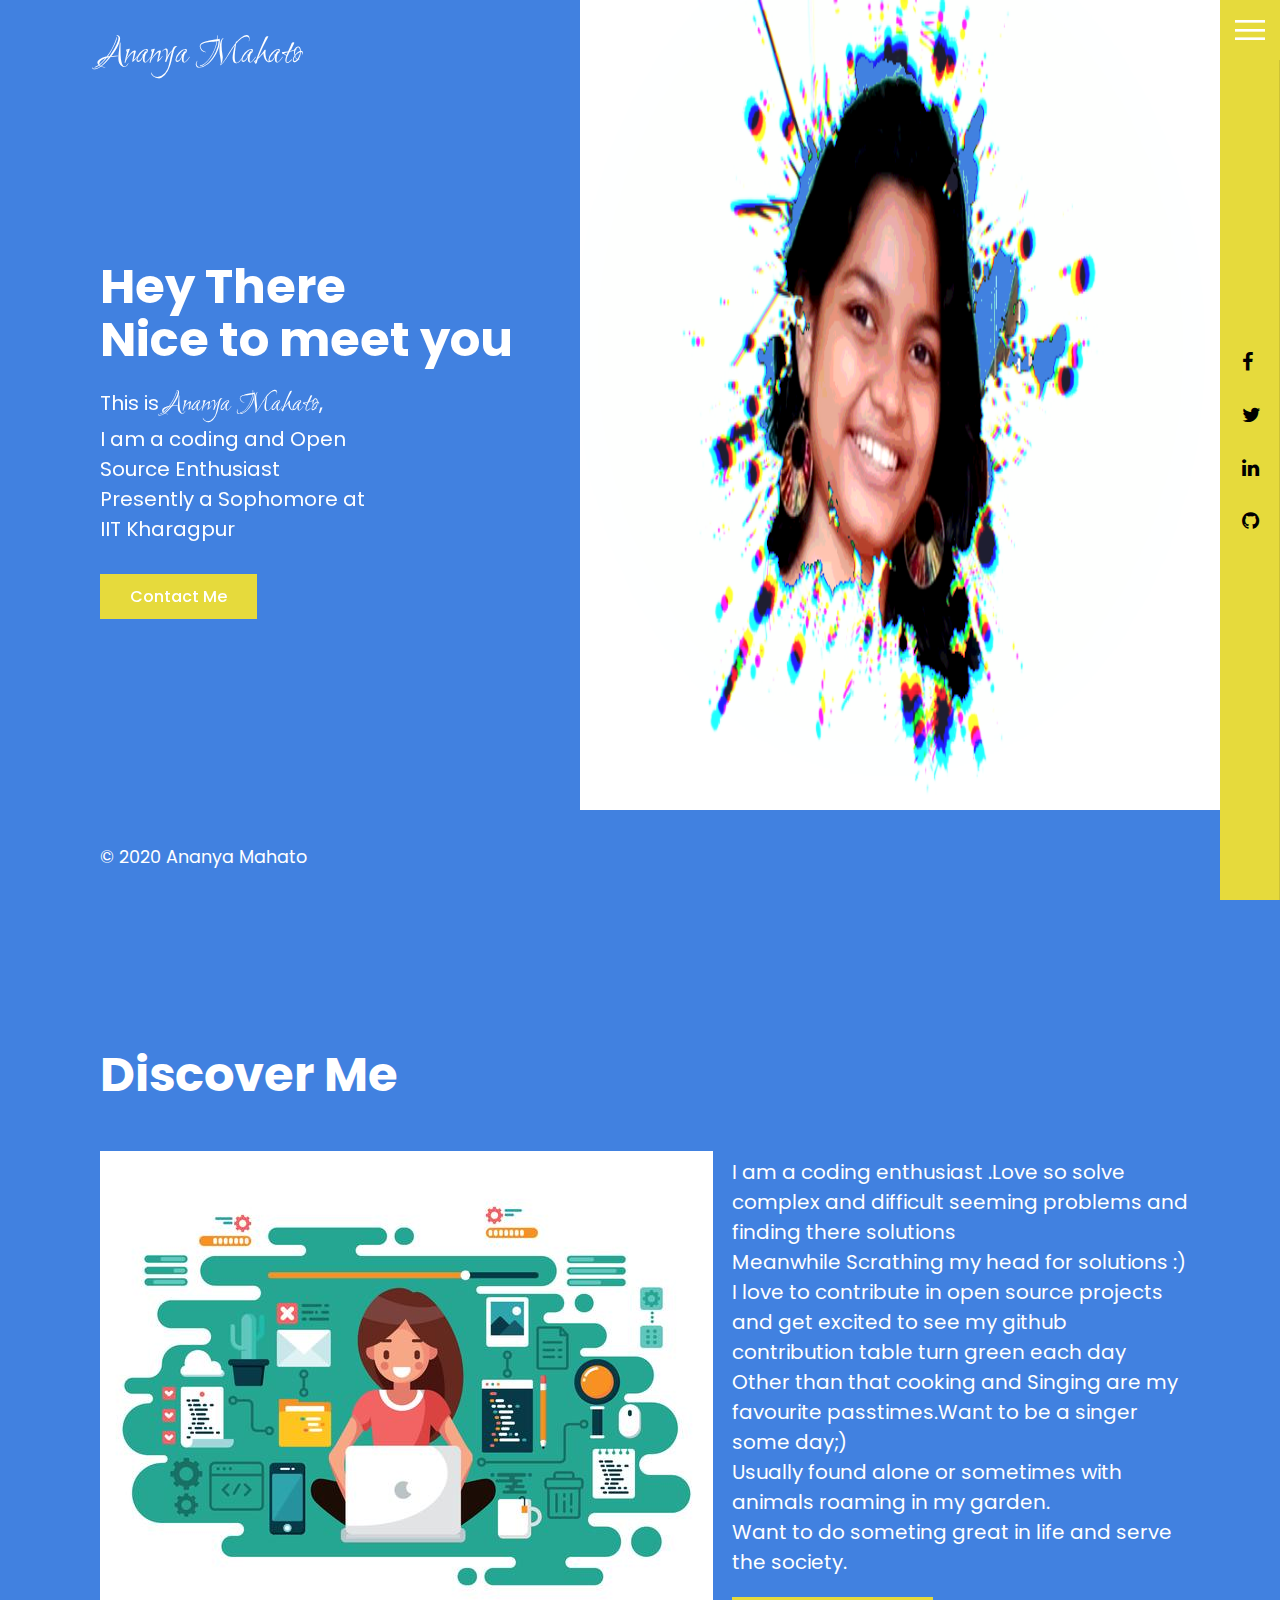
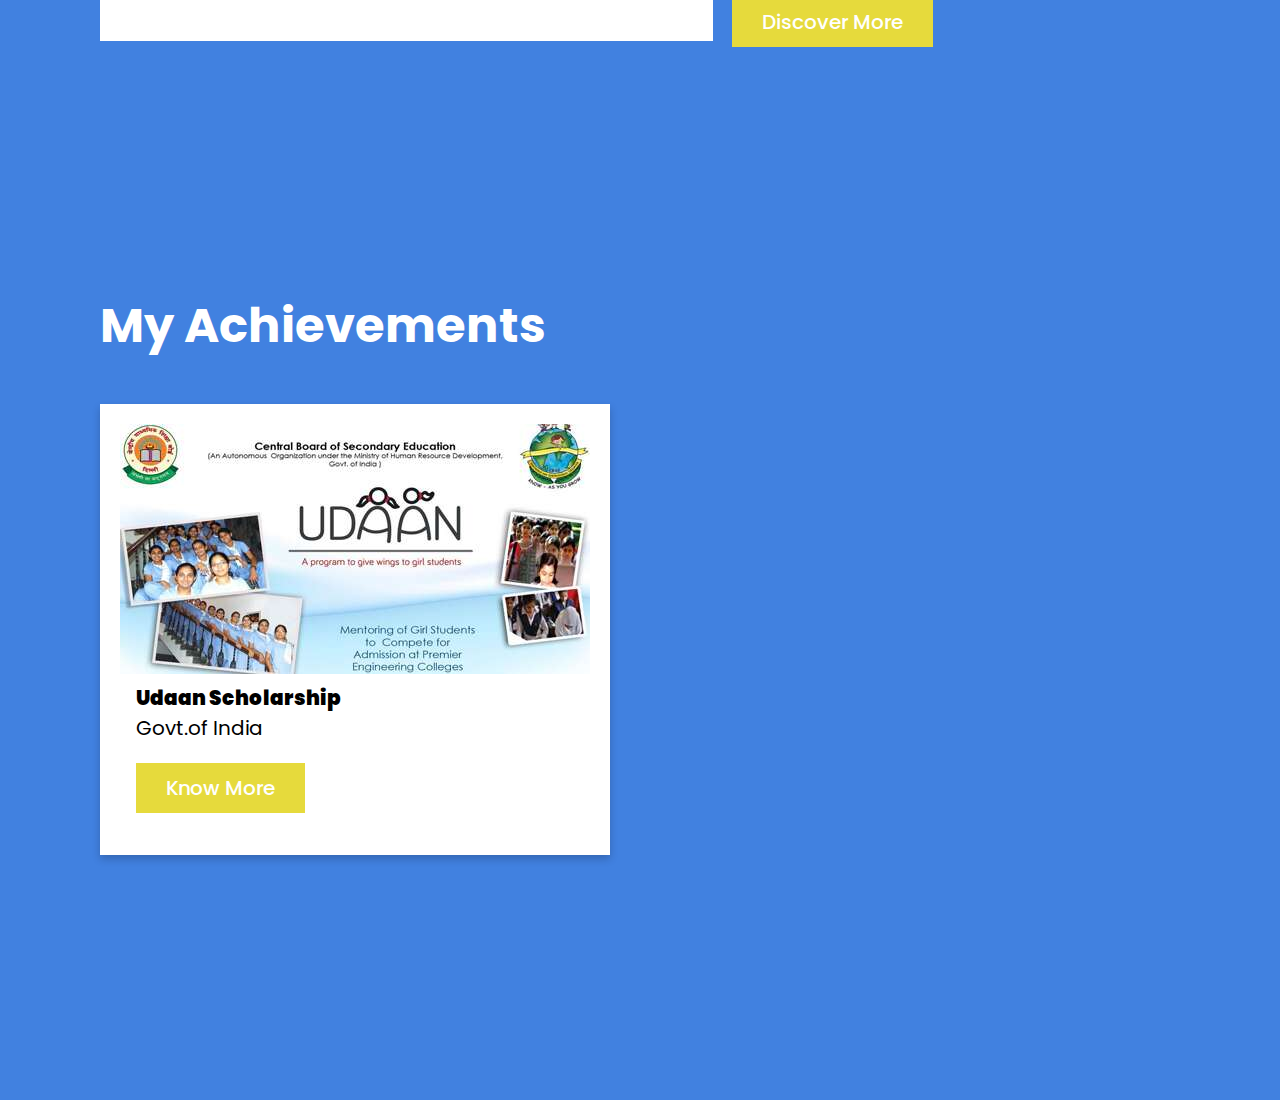
<file: index.html>
<!DOCTYPE html>
<html lang="en">
  <head>
    <meta charset="UTF-8" />
    <meta name="viewport" content="width=device-width, initial-scale=1.0" />
    <link rel="stylesheet" href="style.css" />
    <link
      rel="stylesheet"
      href="https://stackpath.bootstrapcdn.com/font-awesome/4.7.0/css/font-awesome.min.css"
      integrity="sha384-wvfXpqpZZVQGK6TAh5PVlGOfQNHSoD2xbE+QkPxCAFlNEevoEH3Sl0sibVcOQVnN"
      crossorigin="anonymous"
    />

    <title>Landing</title>
  </head>
  <body>
    <section class="center">
      <div class="logo">Ananya Mahato</div>
      <img src="./img/s3.png" class="bg" />
      <div class="content">
        <h2>Hey There<br />Nice to meet you</h2>
        <p>
          This is <span>Ananya Mahato</span>, <br />I am a coding and Open
          Source Enthusiast <br />Presently a Sophomore at <br />IIT Kharagpur
        </p>
        <a href="#">Contact Me</a>
      </div>
      <p class="copyrightText">&copy 2020 Ananya Mahato</p>
    </section>
    <section class="center">
      <div class="about" id="about">
        <h2>Discover Me</h2>
        <div class="about-content">
          <div class="about-image">
            <img src="img/code.jpg" />
          </div>
          <div class="about-text">
            <p>
              I am a coding enthusiast .Love so solve complex and difficult
              seeming problems and finding there solutions<br />
              Meanwhile Scrathing my head for solutions :)
              <br />
              I love to contribute in open source projects and get excited to
              see my github contribution table turn green each day<br />
              Other than that cooking and Singing are my favourite
              passtimes.Want to be a singer some day;)<br />
              Usually found alone or sometimes with animals roaming in my
              garden.
              <br />Want to do someting great in life and serve the society.
            </p>
            <a href="#">Discover More</a>
          </div>
        </div>
      </div>
    </section>
    <section class="page" id="achievement">
      <div class="achieve">
        <h2>My Achievements</h2>
        <div class="achievement-content">
          <div class="card">
            <img
              src="./img/udaan.jpg
            "
              alt="Avatar"
              style="width: 100%;"
            />
            <div class="container">
              <h4><b>Udaan Scholarship</b></h4>
              <p>Govt.of India</p>
              <a data-modal-target="#modal" href="#">Know More</a>
              <div class="modal active">
                <div class="modal-header">
                  <div class="title">
                    Udaan Scholarship
                  </div>
                  <button data-cloe-button class="close-button">
                    &times;
                  </button>
                </div>
                <div class="modal-body">
                  Lorem ipsum dolor sit amet consectetur adipisicing elit. Eius
                  ipsam quia ducimus earum ipsa reiciendis omnis vitae fugiat
                  pariatur, exercitationem magni eveniet, dignissimos aperiam
                  recusandae error nulla similique nihil ipsum. Officia nisi
                  eius maxime, dolorum ad quod fuga libero dolore laboriosam
                  odit accusantium tempora animi repellendus ducimus placeat,
                  saepe asperiores eos, quos numquam autem molestiae quo. Nulla
                  doloribus iure optio commodi temporibus, totam debitis dolor
                  repudiandae illo modi nobis autem ex? Est ex eos veniam at
                  ipsum ipsam deleniti eum.
                </div>
              </div>
              <div class="active" id="overlay"></div>
            </div>
          </div>
        </div>
      </div>
    </section>

    <div class="menuToggle" onclick="toggleMenu();"></div>
    <div class="navigation" onclick="toggleMenu();">
      <ul>
        <li><a href="#about">About</a></li>

        <li><a href="#achievement">Achievements</a></li>
        <li><a href="#">My Projects</a></li>
        <li><a href="#">Contact</a></li>
      </ul>
      <div class="socialBar">
        <ul>
          <li>
            <i class="fa fa-facebook"
              ><a href="https://www.facebook.com/ananya.mahato.3591/"></a
            ></i>
          </li>
          <li>
            <i class="fa fa-twitter"
              ><a href="https://twitter.com/AnanyaMahato5"></a
            ></i>
          </li>
          <li>
            <i class="fa fa-linkedin"
              ><a href="https://www.linkedin.com/in/ananyaiit123/"></a
            ></i>
          </li>
          <li>
            <i class="fa fa-github"
              ><a href="https://github.com/iamananya"></a
            ></i>
          </li>
        </ul>
      </div>
    </div>
    <script type="text/javascript">
      function toggleMenu() {
        var menuToggle = document.querySelector(".menuToggle");
        var navigation = document.querySelector(".navigation");
        menuToggle.classList.toggle("active");
        navigation.classList.toggle("active");
      }
    </script>
    <script src="index.js"></script>
  </body>
</html>
</file>
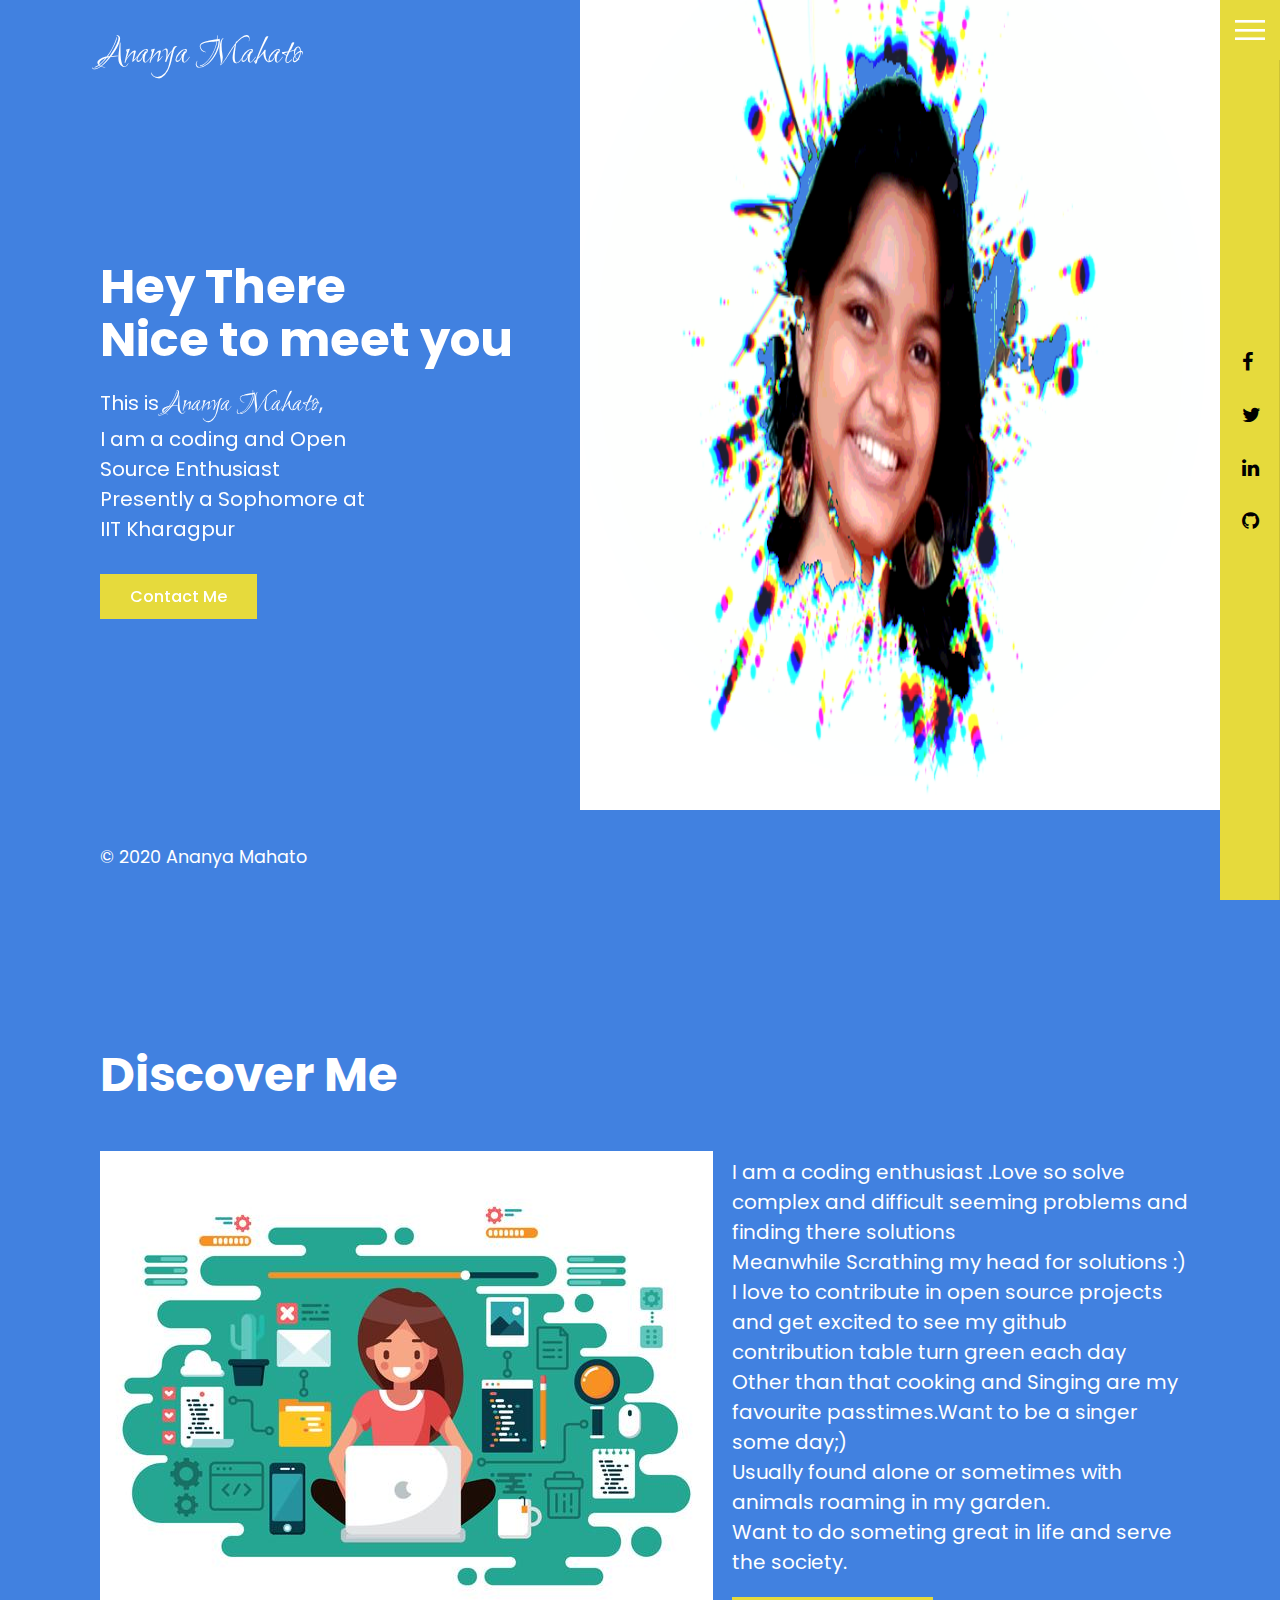
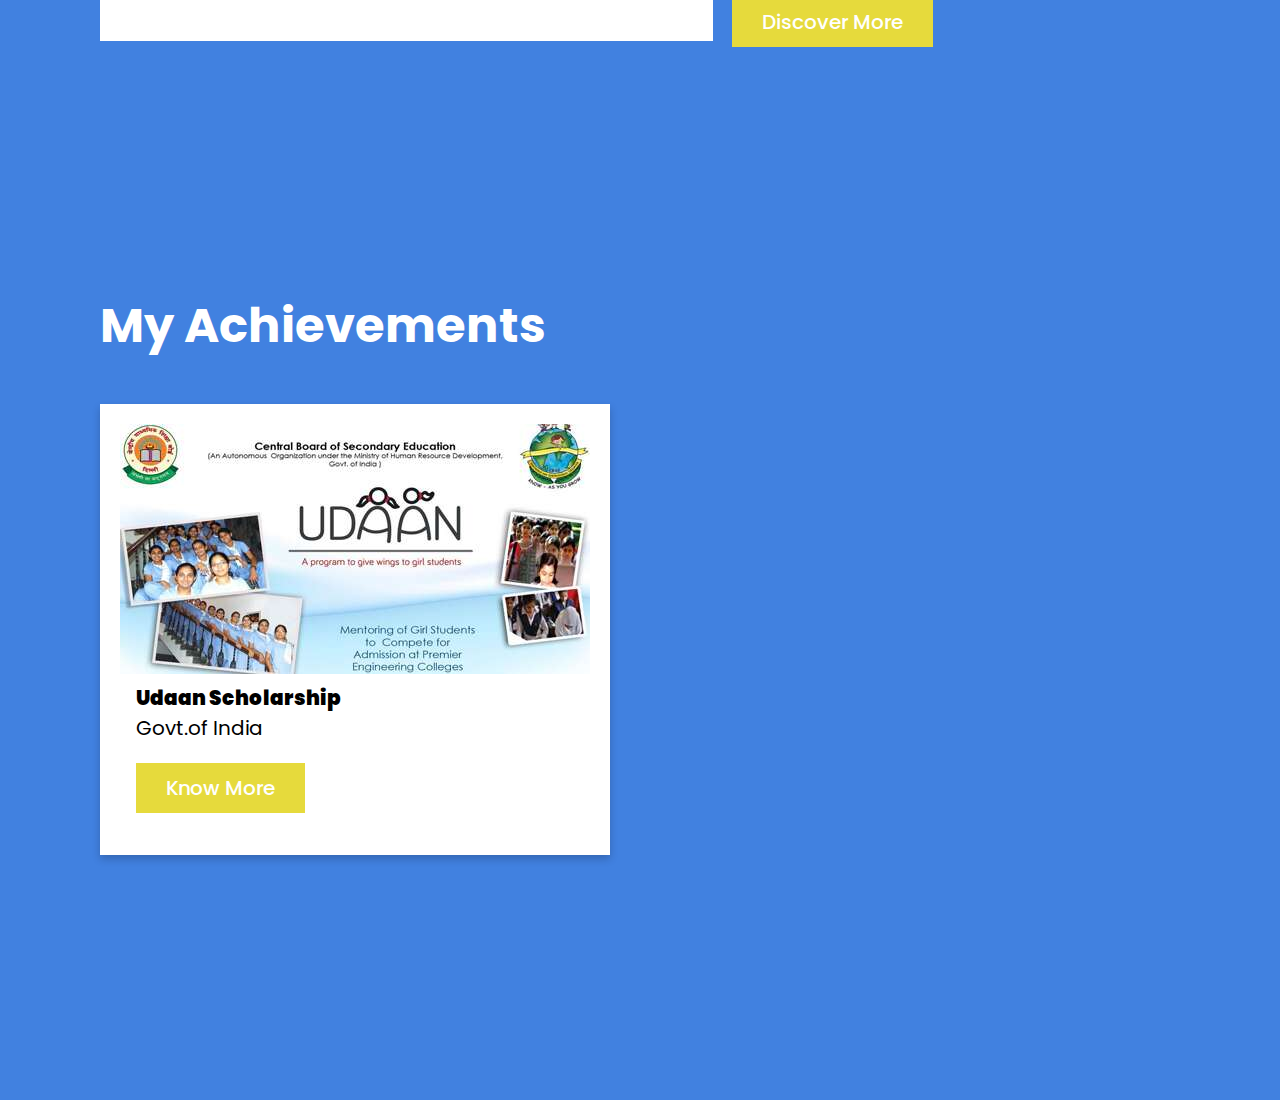
<file: portfolio.html>
<!DOCTYPE html>
<html lang="en">
  <head>
    <meta charset="UTF-8" />
    <meta name="viewport" content="width=device-width, initial-scale=1.0" />
    <link rel="stylesheet" href="portfolio.css" />
    <link
      rel="stylesheet"
      href="https://stackpath.bootstrapcdn.com/font-awesome/4.7.0/css/font-awesome.min.css"
      integrity="sha384-wvfXpqpZZVQGK6TAh5PVlGOfQNHSoD2xbE+QkPxCAFlNEevoEH3Sl0sibVcOQVnN"
      crossorigin="anonymous"
    />

    <title>Landing</title>
  </head>
  <body>
    <section class="center">
      <div class="logo">Ananya Mahato</div>
      <img src="./img/s3.png" class="bg" />
      <div class="content">
        <h2>Hey There<br />Nice to meet you</h2>
        <p>
          This is <span>Ananya Mahato</span>, <br />I am a coding and Open
          Source Enthusiast <br />Presently a Sophomore at <br />IIT Kharagpur
        </p>
        <a href="#">Contact Me</a>
      </div>
      <p class="copyrightText">&copy 2020 Ananya Mahato</p>
    </section>
    <section class="center">
      <div class="about" id="about">
        <h2>Discover Me</h2>
        <div class="about-content">
          <div class="about-image">
            <img src="img/code.jpg" />
          </div>
          <div class="about-text">
            <p>
              I am a coding enthusiast .Love so solve complex and difficult
              seeming problems and finding there solutions<br />
              Meanwhile Scrathing my head for solutions :)
              <br />
              I love to contribute in open source projects and get excited to
              see my github contribution table turn green each day<br />
              Other than that cooking and Singing are my favourite
              passtimes.Want to be a singer some day;)<br />
              Usually found alone or sometimes with animals roaming in my
              garden.
              <br />Want to do someting great in life and serve the society.
            </p>
            <a href="#">Discover More</a>
          </div>
        </div>
      </div>
    </section>
    <section class="page">
      <div class="achieve">
        <h2>My Achievements</h2>
        <div class="achievement-content">
          <div class="card">
            <img
              src="./img/udaan.jpg
            "
              alt="Avatar"
              style="width: 100%;"
            />
            <div class="container">
              <h4><b>Udaan Scholarship</b></h4>
              <p>Govt.of India</p>
              <a data-modal-target="#modal" href="#">Know More</a>
              <div class="modal active">
                <div class="modal-header">
                  <div class="title">
                    Udaan Scholarship
                  </div>
                  <button data-cloe-button class="close-button">
                    &times;
                  </button>
                </div>
                <div class="modal-body">
                  Lorem ipsum dolor sit amet consectetur adipisicing elit. Eius
                  ipsam quia ducimus earum ipsa reiciendis omnis vitae fugiat
                  pariatur, exercitationem magni eveniet, dignissimos aperiam
                  recusandae error nulla similique nihil ipsum. Officia nisi
                  eius maxime, dolorum ad quod fuga libero dolore laboriosam
                  odit accusantium tempora animi repellendus ducimus placeat,
                  saepe asperiores eos, quos numquam autem molestiae quo. Nulla
                  doloribus iure optio commodi temporibus, totam debitis dolor
                  repudiandae illo modi nobis autem ex? Est ex eos veniam at
                  ipsum ipsam deleniti eum.
                </div>
              </div>
              <div class="active" id="overlay"></div>
            </div>
          </div>
        </div>
      </div>
    </section>

    <div class="menuToggle" onclick="toggleMenu();"></div>
    <div class="navigation" onclick="toggleMenu();">
      <ul>
        <li><a href="#about">About</a></li>

        <li><a href="#">Achievements</a></li>
        <li><a href="#">My Projects</a></li>
        <li><a href="#">Contact</a></li>
      </ul>
      <div class="socialBar">
        <ul>
          <li>
            <i class="fa fa-facebook"><a href="#"></a></i>
          </li>
          <li>
            <i class="fa fa-twitter"><a href="#"></a></i>
          </li>
          <li>
            <i class="fa fa-linkedin"><a href="#"></a></i>
          </li>
          <li>
            <i class="fa fa-github"><a href="#"></a></i>
          </li>
        </ul>
      </div>
    </div>
    <script type="text/javascript">
      function toggleMenu() {
        var menuToggle = document.querySelector(".menuToggle");
        var navigation = document.querySelector(".navigation");
        menuToggle.classList.toggle("active");
        navigation.classList.toggle("active");
      }
    </script>
    <script src="index.js"></script>
  </body>
</html>
</file>
<file: style.css>
@import url("https://fonts.googleapis.com/css2?family=Poppins:wght@300;400;500;600&display=swap");
@import url("https://fonts.googleapis.com/css2?family=Ruthie&display=swap");
* {
  margin: 0;
  padding: 0;
  box-sizing: border-box;
  font-family: poppins;
  scroll-behavior: smooth;
}
body {
  background: #4181e0;
}

.center {
  position: relative;
  padding: 100px;
  display: flex;
  justify-content: flex-start;
  min-height: 100vh;
  align-items: center;
}
.page {
  position: relative;
  padding: 100px;
  display: flex;
  justify-content: flex-start;
  min-height: 100vh;
}

section .logo {
  position: absolute;
  top: 30px;
  color: #fff;
  font-weight: 500;
  font-family: Ruthie;
  font-size: 40px;
  z-index: 100;
  cursor: pointer;
}

section .bg {
  position: absolute;
  top: 0;
  right: 60px;
  width: 50%;

  height: 90%;
}

section .content {
  position: relative;
  max-width: 650px;
  z-index: 1;
}
section .content h2 {
  color: #fff;
  font-size: 3em;
  font-weight: 700;
  line-height: 1.1em;
}

section .content p {
  color: #fff;
  font-size: 20px;
  margin: 20px 0 10px;
  width: 70%;
}
section .content p span {
  font-family: Ruthie;
  color: #fff;
  font-size: 30px;
}
section .content a {
  color: #fff;
  background: #e6da3c;

  font-size: 1em;
  margin: 20px 0;
  font-weight: 500;
  padding: 10px 30px;
  display: inline-block;
  text-decoration: none;
}
.about-content {
  display: grid;
  grid-template-columns: 1fr 1fr;
  padding-top: 20px;
}
.about-text {
  padding-top: 20px;
  font-family: Poppins;
  font-size: 20px;
  color: #fff;
  text-align: left;
  margin-left: 10px;
  position: relative;
  top: 3%;
  left: 2%;
}
.about-text a {
  color: #fff;
  background: #e6da3c;

  font-size: 1em;
  margin: 20px 0;
  font-weight: 500;
  padding: 10px 30px;
  display: inline-block;
  text-decoration: none;
}
section .about h2 {
  color: #fff;
  font-size: 3em;
  font-weight: 700;
  line-height: 1.1em;
}
.about-image {
  padding-top: 30px;
}
.achieve h2 {
  color: #fff;
  font-size: 3em;
  font-weight: 700;
  line-height: 1.1em;
  position: relative;
}
.achievement-content .card {
  /* Add shadows to create the "card" effect */
  margin-top: 10%;
  box-shadow: 0 4px 8px 0 rgba(0, 0, 0, 0.2);
  transition: 0.3s;
  background-color: #fff;
  padding: 20px;
}

/* On mouse-over, add a deeper shadow */
.achievement-content .card:hover {
  box-shadow: 0 8px 16px 0 rgba(0, 0, 0, 0.2);
}

/* Add some padding inside the card container */
.achievement-content .container {
  padding: 2px 16px;
  font-size: 20px;
}
.achievement-content .container a {
  color: #fff;
  background: #e6da3c;

  font-size: 1em;
  margin: 20px 0;
  font-weight: 500;
  padding: 10px 30px;
  display: inline-block;
  text-decoration: none;
}
.container .modal {
  position: fixed;
  top: 50%;
  left: 50%;
  transform: translate(-50%, -50%) scale(0);
  transition: 200ms ease-in-out;
  border: 1px solid #e6da3c;
  z-index: 1000;
  background-color: #4181e0;
  width: 500px;
  max-width: 80%;
}
.container .modal .active {
  transform: translate(-50%, -50%) scale(1);
}
.container .modal .modal-header {
  padding: 10px 15px;
  display: flex;
  justify-content: space-between;
  align-items: center;
  border-bottom: 1px solid rgb(110, 110, 110);
  border-width: 80%;
}
.container .modal .modal-header .title {
  font-size: 1.25rem;
  font-weight: bold;
}

.container .modal .modal-header .close-button {
  cursor: pointer;
  border: none;
  outline: none;
  background: none;
  font-size: 1.25rem;
  font-weight: bold;
}
.container .modal .modal-body {
  padding: 10px 15px;
}
#overlay {
  position: fixed;
  opacity: 0;
  top: 0;
  left: 0;
  right: 0;
  bottom: 0;
  transition: 200ms ease-in-out;
  background-color: (rgba(230, 218, 60, 0.5));
  pointer-events: none;
}
#overlay .active {
  opacity: 1;

  pointer-events: all;
}
.copyrightText {
  position: absolute;
  bottom: 20px;
  color: #fff;
  font-size: 1.1em;
  margin: 20px 0 10px;
}
.menuToggle {
  position: fixed;
  top: 0;
  right: 0;
  width: 60px;
  height: 60px;
  background: #e6da3c url(./img/menu.png);
  background-repeat: no-repeat;
  background-position: center;
  background-size: 30px;
  cursor: pointer;
  z-index: 1000;
}
.menuToggle.active {
  background: #e6da3c url(./img/close.png);
  background-repeat: no-repeat;
  background-position: center;
  background-size: 25px;
  cursor: pointer;
  z-index: 1000;
}
.navigation {
  position: fixed;
  top: 0;

  left: calc(100% - 60px);
  width: 50%;
  height: 100%;
  background: #e6da3c;
  z-index: 999;
  display: flex;
  justify-content: center;
  align-items: center;
  transition: 0.2s;
}
.navigation.active {
  left: 50vw;
}
.navigation ul {
  position: relative;
}
.navigation ul li {
  position: relative;
  list-style: none;
  text-align: left;
  margin-bottom: 20px;
  margin-left: 10%;
}
.navigation ul li a {
  font-size: 30px;
  color: #fff;
  text-decoration: none;
  font-weight: 500;
  text-transform: uppercase;
  letter-spacing: 3px;
}
.navigation ul li a:hover {
  color: #4181e0;
}

.socialBar {
  position: absolute;
  top: 0;
  left: 0;
  width: 60px;
  font-size: 20px;

  height: 100%;
  border-right: 1px solid rgba(0, 0, 0, 0.1);
  display: flex;
  justify-content: center;
  align-items: center;
}
.socialBar ul {
  position: relative;
}
.socialBar ul li {
  position: relative;
  list-style: none;
}
.socialBar ul li:hover {
  color: #4181e0;
}
@media screen and (max-width: 767px) {
  section {
    padding: 100px 40px;
  }
  section .content h2 {
    margin-top: 80vh;
    font-size: 2.5rem;
    color: rgb(68, 65, 65);
  }
  section .bg {
    width: 100%;
  }
  section .logo {
    color: #000;
  }
  section .content p {
    color: rgb(68, 65, 65);
    width: 100%;
  }
  section .content p span {
    color: #e6da3c;
    font-weight: 700;
    font-size: 40px;
  }
  .navigation {
    left: 100%;
  }
}
</file>
<file: portfolio.css>
@import url("https://fonts.googleapis.com/css2?family=Poppins:wght@300;400;500;600&display=swap");
@import url("https://fonts.googleapis.com/css2?family=Ruthie&display=swap");
* {
  margin: 0;
  padding: 0;
  box-sizing: border-box;
  font-family: poppins;
  scroll-behavior: smooth;
}
body {
  background: #4181e0;
}

.center {
  position: relative;
  padding: 100px;
  display: flex;
  justify-content: flex-start;
  min-height: 100vh;
  align-items: center;
}
.page {
  position: relative;
  padding: 100px;
  display: flex;
  justify-content: flex-start;
  min-height: 100vh;
}

section .logo {
  position: absolute;
  top: 30px;
  color: #fff;
  font-weight: 500;
  font-family: Ruthie;
  font-size: 40px;
  z-index: 100;
  cursor: pointer;
}

section .bg {
  position: absolute;
  top: 0;
  right: 60px;
  width: 50%;

  height: 90%;
}

section .content {
  position: relative;
  max-width: 650px;
  z-index: 1;
}
section .content h2 {
  color: #fff;
  font-size: 3em;
  font-weight: 700;
  line-height: 1.1em;
}

section .content p {
  color: #fff;
  font-size: 20px;
  margin: 20px 0 10px;
  width: 70%;
}
section .content p span {
  font-family: Ruthie;
  color: #fff;
  font-size: 30px;
}
section .content a {
  color: #fff;
  background: #e6da3c;

  font-size: 1em;
  margin: 20px 0;
  font-weight: 500;
  padding: 10px 30px;
  display: inline-block;
  text-decoration: none;
}
.about-content {
  display: grid;
  grid-template-columns: 1fr 1fr;
  padding-top: 20px;
}
.about-text {
  padding-top: 20px;
  font-family: Poppins;
  font-size: 20px;
  color: #fff;
  text-align: left;
  margin-left: 10px;
  position: relative;
  top: 3%;
  left: 2%;
}
.about-text a {
  color: #fff;
  background: #e6da3c;

  font-size: 1em;
  margin: 20px 0;
  font-weight: 500;
  padding: 10px 30px;
  display: inline-block;
  text-decoration: none;
}
section .about h2 {
  color: #fff;
  font-size: 3em;
  font-weight: 700;
  line-height: 1.1em;
}
.about-image {
  padding-top: 30px;
}
.achieve h2 {
  color: #fff;
  font-size: 3em;
  font-weight: 700;
  line-height: 1.1em;
  position: relative;
}
.achievement-content .card {
  /* Add shadows to create the "card" effect */
  margin-top: 10%;
  box-shadow: 0 4px 8px 0 rgba(0, 0, 0, 0.2);
  transition: 0.3s;
  background-color: #fff;
  padding: 20px;
}

/* On mouse-over, add a deeper shadow */
.achievement-content .card:hover {
  box-shadow: 0 8px 16px 0 rgba(0, 0, 0, 0.2);
}

/* Add some padding inside the card container */
.achievement-content .container {
  padding: 2px 16px;
  font-size: 20px;
}
.achievement-content .container a {
  color: #fff;
  background: #e6da3c;

  font-size: 1em;
  margin: 20px 0;
  font-weight: 500;
  padding: 10px 30px;
  display: inline-block;
  text-decoration: none;
}
.container .modal {
  position: fixed;
  top: 50%;
  left: 50%;
  transform: translate(-50%, -50%) scale(0);
  transition: 200ms ease-in-out;
  border: 1px solid #e6da3c;
  z-index: 1000;
  background-color: #4181e0;
  width: 500px;
  max-width: 80%;
}
.container .modal .active {
  transform: translate(-50%, -50%) scale(1);
}
.container .modal .modal-header {
  padding: 10px 15px;
  display: flex;
  justify-content: space-between;
  align-items: center;
  border-bottom: 1px solid rgb(110, 110, 110);
  border-width: 80%;
}
.container .modal .modal-header .title {
  font-size: 1.25rem;
  font-weight: bold;
}

.container .modal .modal-header .close-button {
  cursor: pointer;
  border: none;
  outline: none;
  background: none;
  font-size: 1.25rem;
  font-weight: bold;
}
.container .modal .modal-body {
  padding: 10px 15px;
}
#overlay {
  position: fixed;
  opacity: 0;
  top: 0;
  left: 0;
  right: 0;
  bottom: 0;
  transition: 200ms ease-in-out;
  background-color: (rgba(230, 218, 60, 0.5));
  pointer-events: none;
}
#overlay .active {
  opacity: 1;

  pointer-events: all;
}
.copyrightText {
  position: absolute;
  bottom: 20px;
  color: #fff;
  font-size: 1.1em;
  margin: 20px 0 10px;
}
.menuToggle {
  position: fixed;
  top: 0;
  right: 0;
  width: 60px;
  height: 60px;
  background: #e6da3c url(./img/menu.png);
  background-repeat: no-repeat;
  background-position: center;
  background-size: 30px;
  cursor: pointer;
  z-index: 1000;
}
.menuToggle.active {
  background: #e6da3c url(./img/close.png);
  background-repeat: no-repeat;
  background-position: center;
  background-size: 25px;
  cursor: pointer;
  z-index: 1000;
}
.navigation {
  position: fixed;
  top: 0;

  left: calc(100% - 60px);
  width: 50%;
  height: 100%;
  background: #e6da3c;
  z-index: 999;
  display: flex;
  justify-content: center;
  align-items: center;
  transition: 0.2s;
}
.navigation.active {
  left: 50vw;
}
.navigation ul {
  position: relative;
}
.navigation ul li {
  position: relative;
  list-style: none;
  text-align: left;
  margin-bottom: 20px;
  margin-left: 10%;
}
.navigation ul li a {
  font-size: 30px;
  color: #fff;
  text-decoration: none;
  font-weight: 500;
  text-transform: uppercase;
  letter-spacing: 3px;
}
.navigation ul li a:hover {
  color: #4181e0;
}

.socialBar {
  position: absolute;
  top: 0;
  left: 0;
  width: 60px;
  font-size: 20px;

  height: 100%;
  border-right: 1px solid rgba(0, 0, 0, 0.1);
  display: flex;
  justify-content: center;
  align-items: center;
}
.socialBar ul {
  position: relative;
}
.socialBar ul li {
  position: relative;
  list-style: none;
}
.socialBar ul li:hover {
  color: #4181e0;
}
@media screen and (max-width: 767px) {
  section {
    padding: 100px 40px;
  }
  section .content h2 {
    margin-top: 80vh;
    font-size: 2.5rem;
    color: rgb(68, 65, 65);
  }
  section .bg {
    width: 100%;
  }
  section .logo {
    color: #000;
  }
  section .content p {
    color: rgb(68, 65, 65);
    width: 100%;
  }
  section .content p span {
    color: #e6da3c;
    font-weight: 700;
    font-size: 40px;
  }
  .navigation {
    left: 100%;
  }
}
</file>
